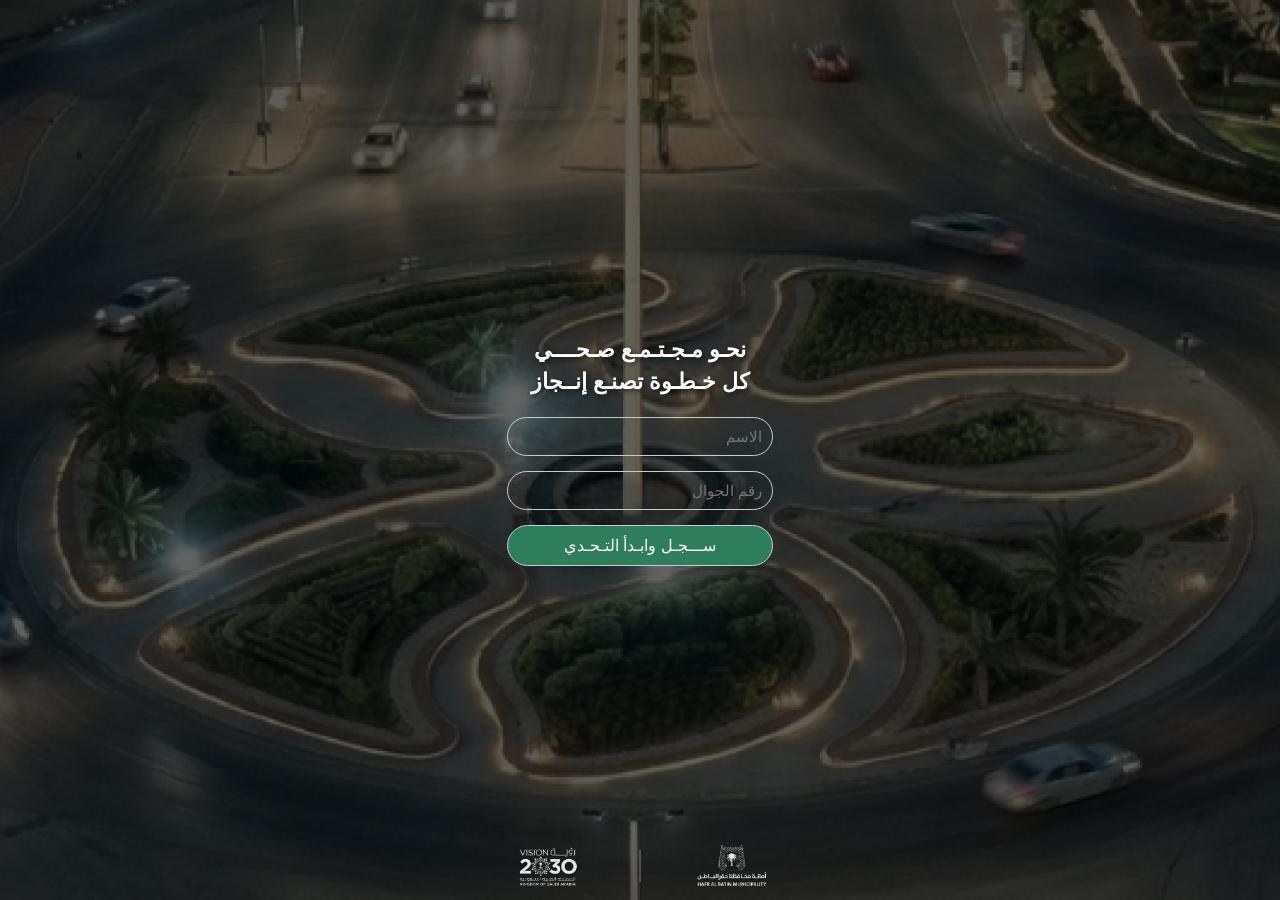
<file: index.html>
<!doctype html>
<html lang="ar">
  <head>
    <meta charset="UTF-8" />

    <meta name="viewport" content="width=device-width, initial-scale=1.0" />

    <title>خطوة نحو الصحة</title>

    <link rel="stylesheet" href="style.css" />
  </head>

  <body>
    <div class="container">
      <h2>
        نحـو مـجـتـمـع صـحــــي<br />
        كل خـطـوة تصنـع إنــجاز
      </h2>

      <input type="text" id="name" placeholder="الاسم" />

      <input
        type="tel"
        id="phone"
        placeholder="رقم الجوال"
        maxlength="10"
        oninput="this.value = this.value.replace(/[^0-9]/g, '')"
      />

      <button onclick="start()">ســـجـل وابـدأ التـحـدي</button>
    </div>

    <!-- ✅ الشعارات -->
    <div class="logos">
      <img src="logo/logo4.png" />
      <img src="logo/line.png" />
      <img src="logo/logo3.png" />
    </div>

    <script src="script.js"></script>
  </body>
</html>
</file>
<file: style.css>
* {
  margin: 0;
  padding: 0;
  box-sizing: border-box;
}

/* 🔥 مهم للجوال */
html,
body {
  height: 100dvh;
  overflow: hidden;
}

/* الأساس */
html,
body {
  overflow: hidden;
}

body {
  font-family: Arial;

  height: 100dvh; /* 👑 أهم سطر */

  display: flex;
  justify-content: center;
  align-items: center;

  position: fixed;
  width: 100%;

  background: url("img/1.png") no-repeat center center;
  background-size: cover;
}

/* overlay */
body::before {
  content: "";
  position: fixed;
  inset: 0;
  background: rgba(0, 0, 0, 0.6);
  z-index: 0;
}

/* المحتوى */
.container {
  position: relative;
  z-index: 1;

  width: 90%;
  max-width: 380px;

  text-align: center;
  color: white;
}

/* العنوان */
h2 {
  font-size: 1.4rem;
  margin-bottom: 20px;
  line-height: 1.4;
  text-shadow: 2px 2px 6px rgba(0, 0, 0, 0.6);
}

/* الحقول */
input {
  width: 70%;
  margin-bottom: 15px;
  padding: 10px;
  text-align: right;
  direction: rtl;

  color: white;

  background-color: transparent;

  border: 1px solid #ccc;
  border-radius: 25px;

  font-size: 15px;
}

input:focus {
  outline: 1px solid #ccc;
  border-color: #ccc;
}

/* الزر */
button {
  width: 70%;
  padding: 10px;

  background: #2e7d5b;
  color: white;

  border: 1px solid #ccc;
  border-radius: 25px;

  font-size: 16px;

  transition: 0.2s;
}

button:hover {
  background: #256b4d;
  cursor: pointer;
}

button:active {
  transform: scale(0.95);
}

/* ✅ الشعارات (تم إصلاحها هنا فقط) */
.logos {
  position: fixed; /* 🔥 بدل absolute */
  bottom: 12px;
  left: 0;
  width: 100%;

  display: flex;
  justify-content: center;
  align-items: center;
  gap: 1px;

  z-index: 2;
}

.logos img {
  width: 90px; /* 👈 صغرناها شوي */
  height: auto;
  opacity: 0.9;
}
</file>
<file: thanks.css>
* {
  margin: 0;
  padding: 0;
  box-sizing: border-box;
}

/* 🔥 مهم للجوال */
html, body {
  height: 100dvh;
  overflow: hidden;
} 

body {
  font-family: Arial;

  height: 100dvh;
  display: flex;
  justify-content: center;
  align-items: center;

  /*padding: 20px;*/
  position: fixed;
  width: 100%;

  background: url("img/2.png") no-repeat center center;
  background-size: cover;
}

/* تغميق */
body::before {
  content: "";
  position: fixed;
  inset: 0;
  background: rgba(0, 0, 0, 0.4);
  z-index: 0;
}

.container {
  position: fixed;
  bottom: 0;
  left: 0;
  width: 100%;
  height: 36vh;

  background: rgba(255, 255, 255, 0.9);
  backdrop-filter: blur(10px);

  padding: 30px;
  border-radius: 50px 50px 0 0;

  display: flex;
  flex-direction: column;
  justify-content: center;
  align-items: center;

  text-align: center;
  z-index: 1;
}

h1 {
  color: #2e7d5b;
  margin-bottom: 20px;
}

p {
  font-size: 1.2rem;
  color: #2b5f56;
}

/* ✅ الشعارات (تم إصلاحها هنا فقط) */
.logos {
  position: fixed; /* 🔥 بدل absolute */
  bottom: 12px;
  left: 0;
  width: 100%;

  display: flex;
  justify-content: center;
  align-items: center;
  gap: 10px;

  z-index: 2;

}

.logos img {
  width: 80px; /* 👈 صغرناها شوي */
  height: auto;
  opacity: 0.9;
}
</file>
